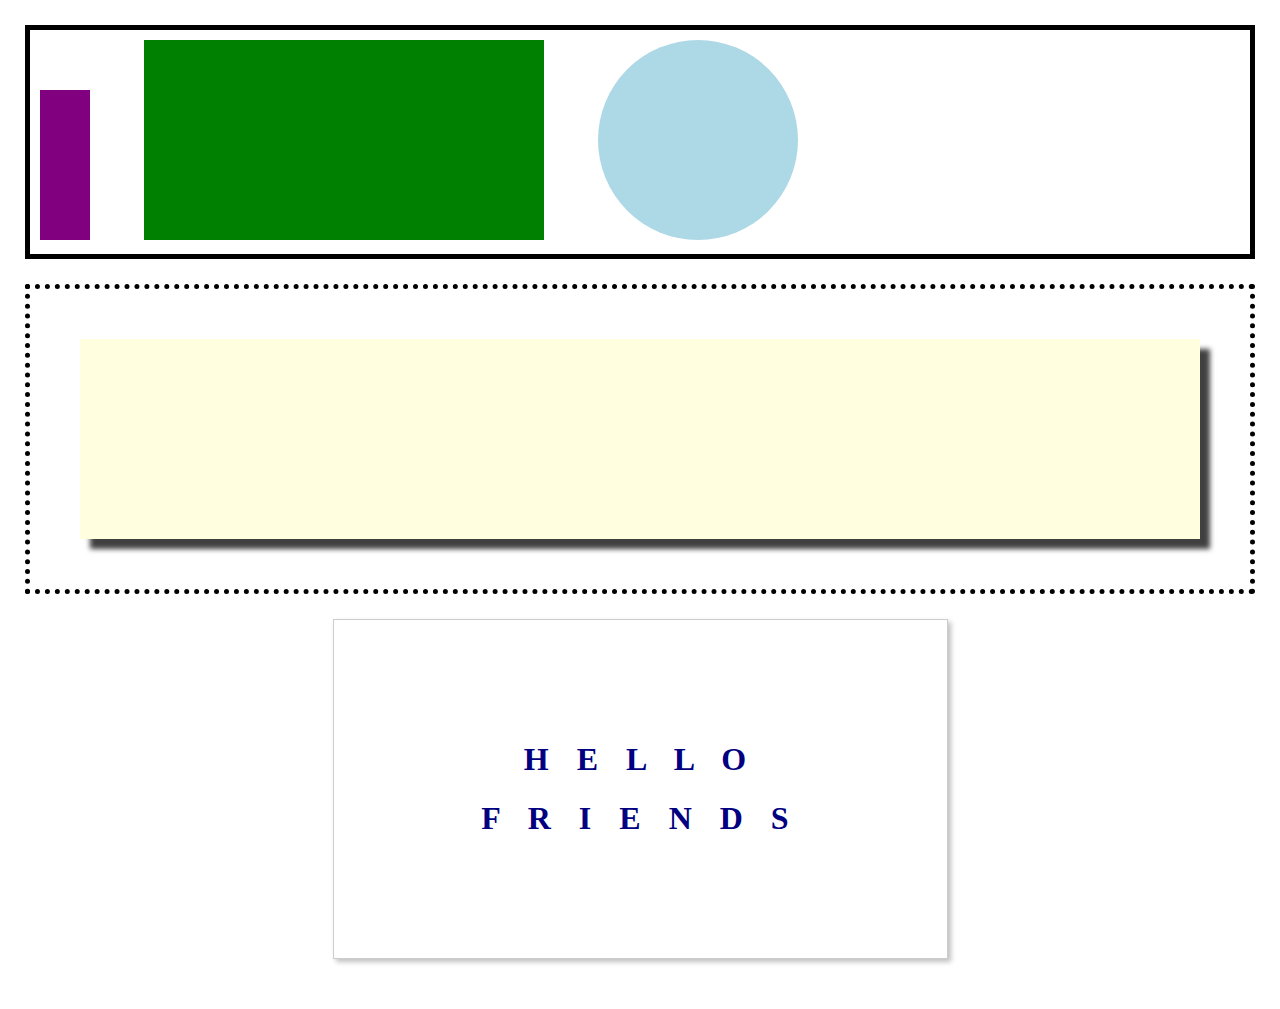
<file: second/index.html>
<!DOCTYPE html>
<html lang="en">
<head>
    <meta charset="UTF-8">
    <meta name="viewport" content="width=device-width, initial-scale=1.0">
    <meta http-equiv="X-UA-Compatible" content="ie=edge">
    <title>TJ HTML Second</title>
    <link rel="stylesheet" href="index.css">
</head>
<body>
    <div class="container-one">
      <div class="square-one">
        
      </div>
      <div class="square-two">
        
      </div>
      <div class="circle-one">
        
      </div>
    </div>
    <div class="container-two">
        <div class="box-shadow">
          
        </div>
    </div>
    <div class="container-three">
      <h1>H E L L O</h1>
      <h1>F R I E N D S</h1>
    </div>
  </body>
</html>
</file>
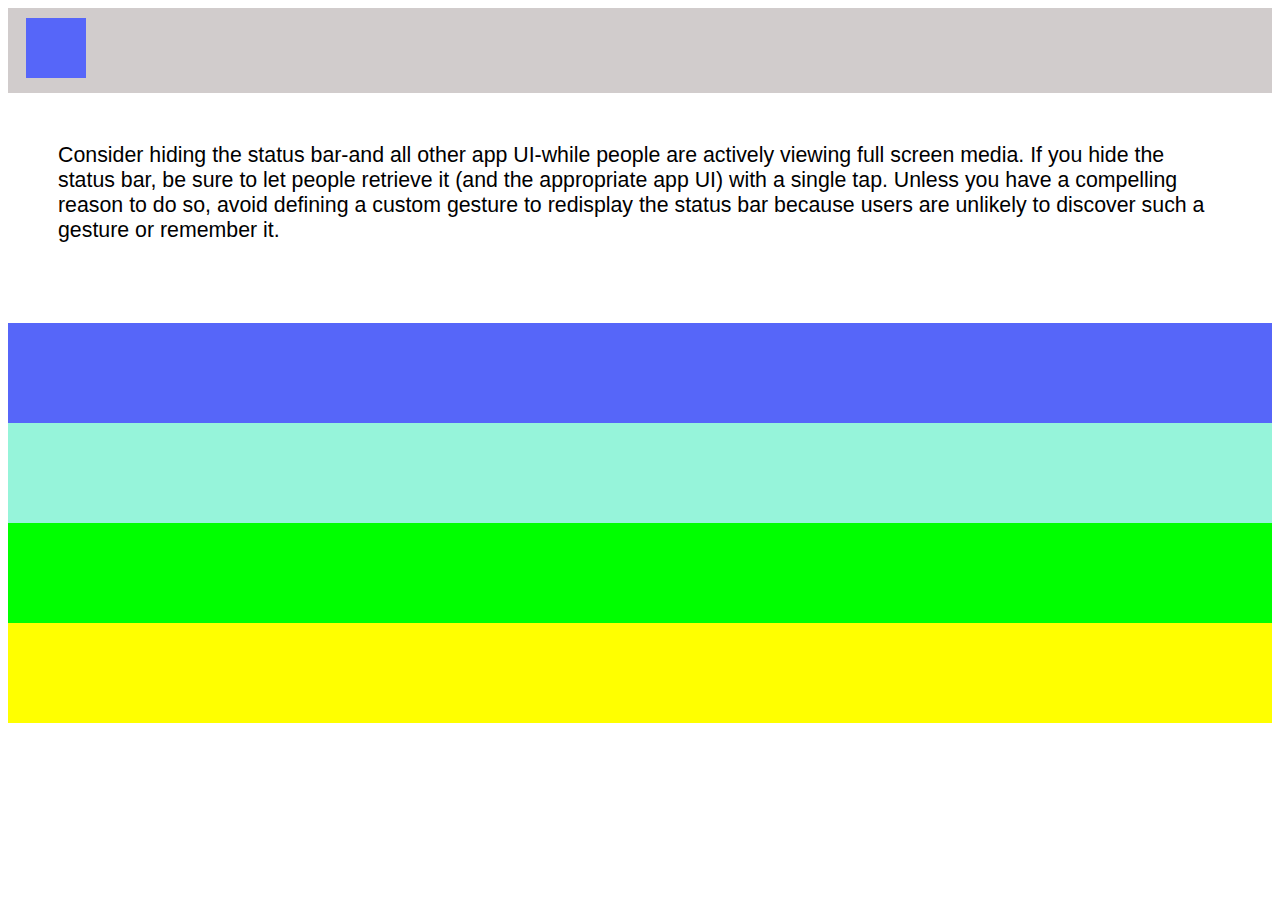
<file: third/index.html>
<!-- Put your HTML HERE, make sure to connect your index.css sheet -->
<!DOCTYPE html>
<html lang="en">
<head>
    <meta charset="UTF-8">
    <meta name="viewport" content="width=device-width, initial-scale=1.0">
    <meta http-equiv="X-UA-Compatible" content="ie=edge">
    <title>TJ Problem 3</title>
    <link rel="stylesheet" href="index.css">
</head>
<body>
    <div class="gray">

        <div class="blue-square"></div>

    </div>
        
    
    <div class="white-stripe">
        <p>Consider hiding the status bar-and all other app UI-while people are actively viewing full screen media. If you hide the status bar, be sure to let people retrieve it (and the appropriate app UI) with a single tap. Unless you have a compelling reason to do so, avoid defining a custom gesture to redisplay the status bar because users are unlikely to discover such a gesture or remember it.</p>
    </div>

    <div class="blue-stripe"></div>

    <div class="green-stripe"></div>

    <div class="lime-green-stripe"></div>

    <div class="yellow-stripe"></div>

</body>
</html>
</file>
<file: second/index.css>
body {
    margin: 0;
    padding: 25px;
  }
  
  
  .container-one {
    width: 100%;
    border: 5px solid black;
    padding: 10px;
    box-sizing: border-box ;
  }
  
  .square-one {
    height: 150px;
    width: 50px;
    background-color: purple;
    display: inline-block;
  }
  .square-two {
    height: 200px;
    width: 400px;
    display: inline-block;
    background-color: green;
    margin: 0 50px;
  }
  .circle-one {
    height: 200px;
    width: 200px;
    border-radius: 50%;
    background-color: lightblue;
    display: inline-block;
  }
  
  .container-two {
    width: 100%;
    border: 5px dotted black;
    padding: 50px;
    box-sizing: border-box ;
    margin-top: 25px; 
  }
  
  .box-shadow {
    width: 100%;
    height: 200px;
    background-color: lightyellow;
    -webkit-box-shadow: 10px 10px 5px 0px rgba(0,0,0,0.75);
    -moz-box-shadow: 10px 10px 5px 0px rgba(0,0,0,0.75);
    box-shadow: 10px 10px 5px 0px rgba(0,0,0,0.75);
  }
  
  .container-three {
    width: 50%;
    border: 1px solid #ccc;
    background-color: white;
    padding: 100px;
    box-sizing: border-box ;
    margin: 25px auto; 
    -webkit-box-shadow: 3px 3px 5px 0px rgba(0,0,0,0.25);
    -moz-box-shadow: 3px 3px 5px 0px rgba(0,0,0,0.25);
    box-shadow: 3px 3px 5px 0px rgba(0,0,0,0.25);
  }
  
  .container-three h1 {
    width: 100%;
    text-align: center;
    color: navy;
    letter-spacing: 10px;
  }
</file>
<file: third/index.css>
.gray {
    background-color: rgb(209, 204, 204);
    height: 65px;
    padding: 10px;
}
.blue-square {
    background-color: rgb(86, 102, 249);
    height: 60px;
    width: 60px;
    margin: 0px 0px 0px 8px; 

}
.white-stripe {
    background-color: white;
    height: 130px;
    margin: 50px;
    font-family: arial;
    font-size: 16pt;


}
.blue-stripe {
    background-color:  rgb(86, 102, 249);
    height: 100px;
    font-family: arial;
    margin: 1 px;
    font-size: 16pt;


}
.green-stripe {
    background-color: rgb(150, 244, 218);
    height: 100px;
    font-family: arial;
    font-size: 16pt;
}
.lime-green-stripe {
    background-color: lime;
    height: 100px;
    font-family: arial;
    font-size: 16pt;


}
.yellow-stripe {
    background-color: yellow;
    height: 100px;
    font-family: arial;
    font-size: 16pt;


}
</file>
